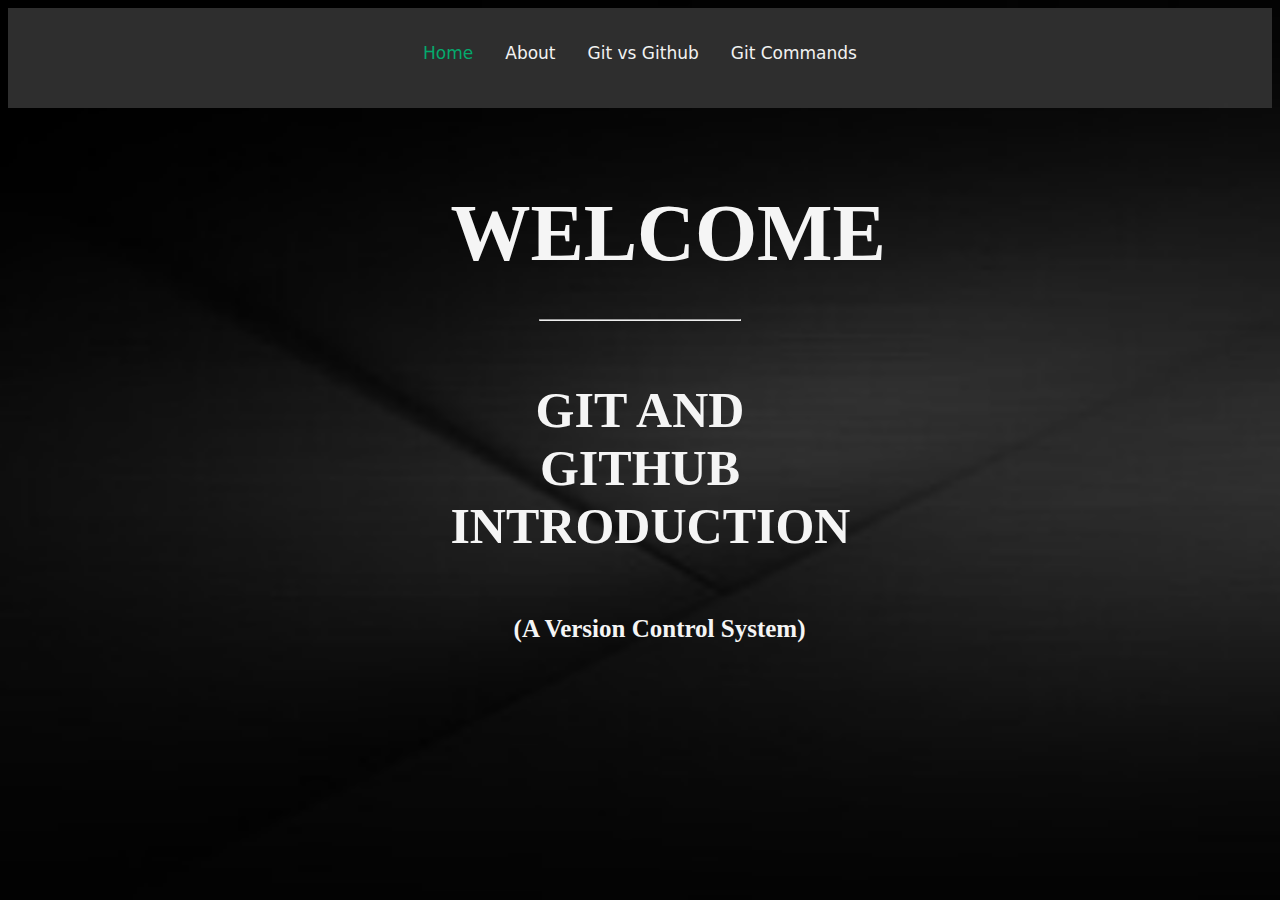
<file: git/index.html>
<!DOCTYPE html>
<html lang="en">
<head>
    <meta charset="UTF-8">
    <meta name="viewport" content="width=device-width, initial-scale=1.0">
    <title>git intro</title>
    <link rel="stylesheet" href="styles.css">
</head>
<body>
    <!-- <div class="nav"> -->
        <!-- <img src="./git.avif" alt="git" class="image" height="70px"> -->
        <div class="topnav">
            <a class="active" href="./index.html">Home</a>
            <a href="./about.html">About</a>
            <a href="./gitvshub.html">Git vs Github</a>
            <a href="./commands.html">Git Commands</a>
        </div>
        <!-- <img src="./git.avif" alt="git" class="image" height="70px"> -->
    <!-- </div> -->

    <div class="main">
        <h1 class="heading">WELCOME</h1>
        <hr class="line">
        <h1 class="head">GIT AND GITHUB INTRODUCTION</h1>
        <h4 class="vsc">(A Version Control System)</h4>
    </div>

    <!-- <div style="width: 500px; margin: auto; border: solid lightgrey; background-color: rgb(67, 67, 67);">
        <img src="./git.avif" width="500px" alt="">
        <div style="padding: 15px; color: white;">
            <h2>Welcome to the GIT and GITHUB session</h2>
            <p>Git is a popular version control system. It was created by Linus Torvalds in 2005, and has been maintained by Junio Hamano since then.</p>
            <p>It is used for:</p>
            <ul>
                <li>Tracking code changes</li>
                <li>Tracking who made changes</li>
                <li>Coding collaboration</li>
            </ul>
            <h2>Want to know more about the GIT commands?</h2>
            <button style="width: 400px; background-color: whitesmoke; color: rgb(67, 67, 67); border-radius: 30px;"></button>
            <a href="commands.html" style=" padding-top: 10px; padding-left: 25px;padding-bottom: 10px;padding-right: 25px;background-color: rgb(243, 235, 235); color: rgb(67, 67, 67);margin:100px;margin-bottom: 30px; border-radius: 30px;">Let's explore the git commands</a>
        </div>
        
    </div> -->
</body>
</html>
</file>
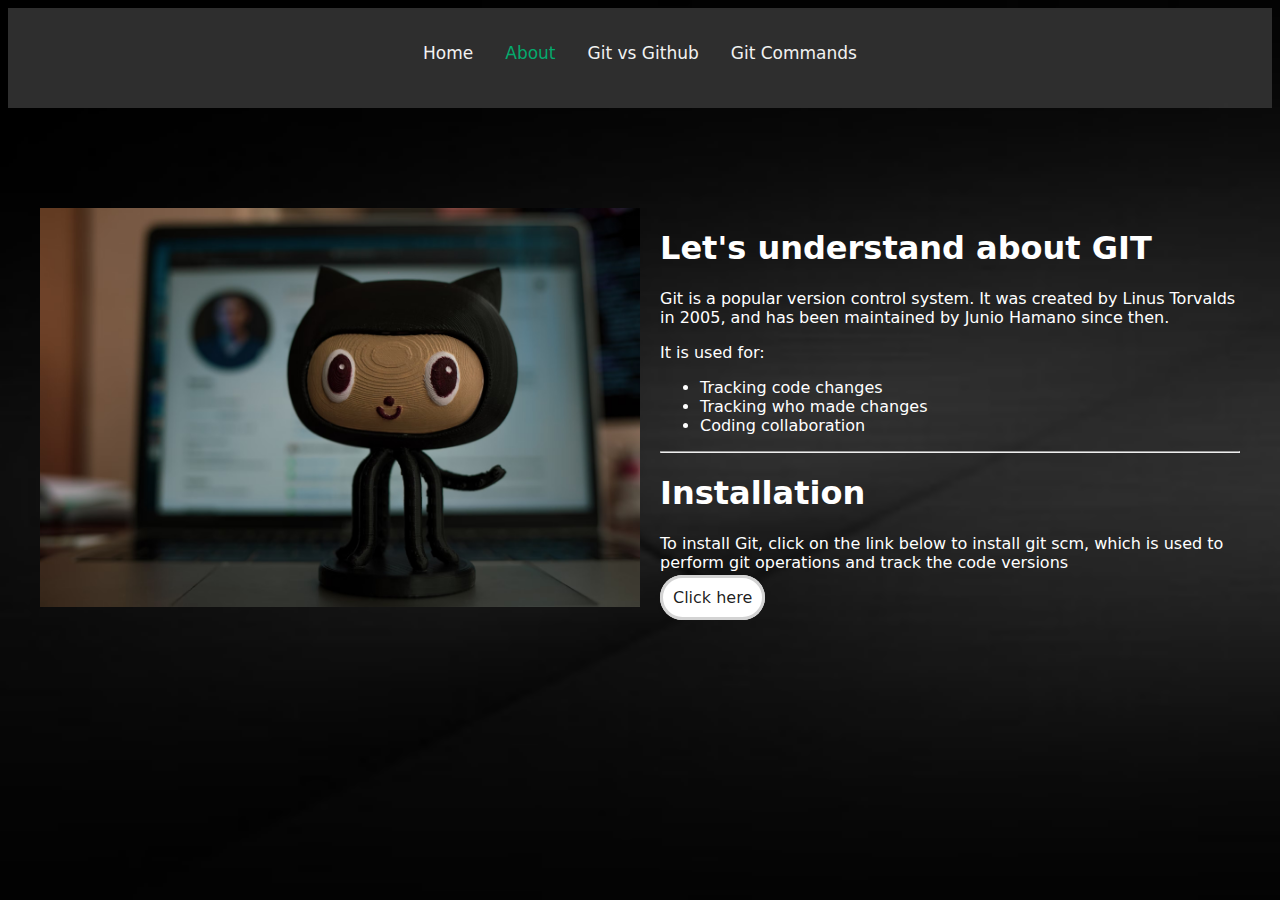
<file: git/about.html>
<!DOCTYPE html>
<html lang="en">
<head>
    <meta charset="UTF-8">
    <meta http-equiv="X-UA-Compatible" content="IE=edge">
    <meta name="viewport" content="width=device-width, initial-scale=1.0">
    <title>Git About</title>
    <link rel="stylesheet" href="styles.css">
</head>
<body>
    <div class="topnav">
        <a href="./index.html">Home</a>
        <a class="active" href="./about.html">About</a>
        <a href="./gitvshub.html">Git vs Github</a>
        <a href="./commands.html">Git Commands</a>
    </div>

    <div class="box">
        <img src="./git.avif" alt="git" class="image">
        <div class="content">
            <h1>Let's understand about GIT</h1>
            <p>Git is a popular version control system. It was created by Linus Torvalds in 2005, and has been maintained by Junio Hamano since then.</p>
            <p>It is used for:</p>
            <ul>
                <li>Tracking code changes</li>
                <li>Tracking who made changes</li>
                <li>Coding collaboration</li>
            </ul>
            <hr>
            <h1>Installation</h1>
            <p>To install Git, click on the link below to install git scm, which is used to perform git operations and track the code versions</p>
            <a href="https://git-scm.com/download/win" target="_blank" class="link">Click here</a>
        </div>
    </div>
    
</body>
</html>
</file>
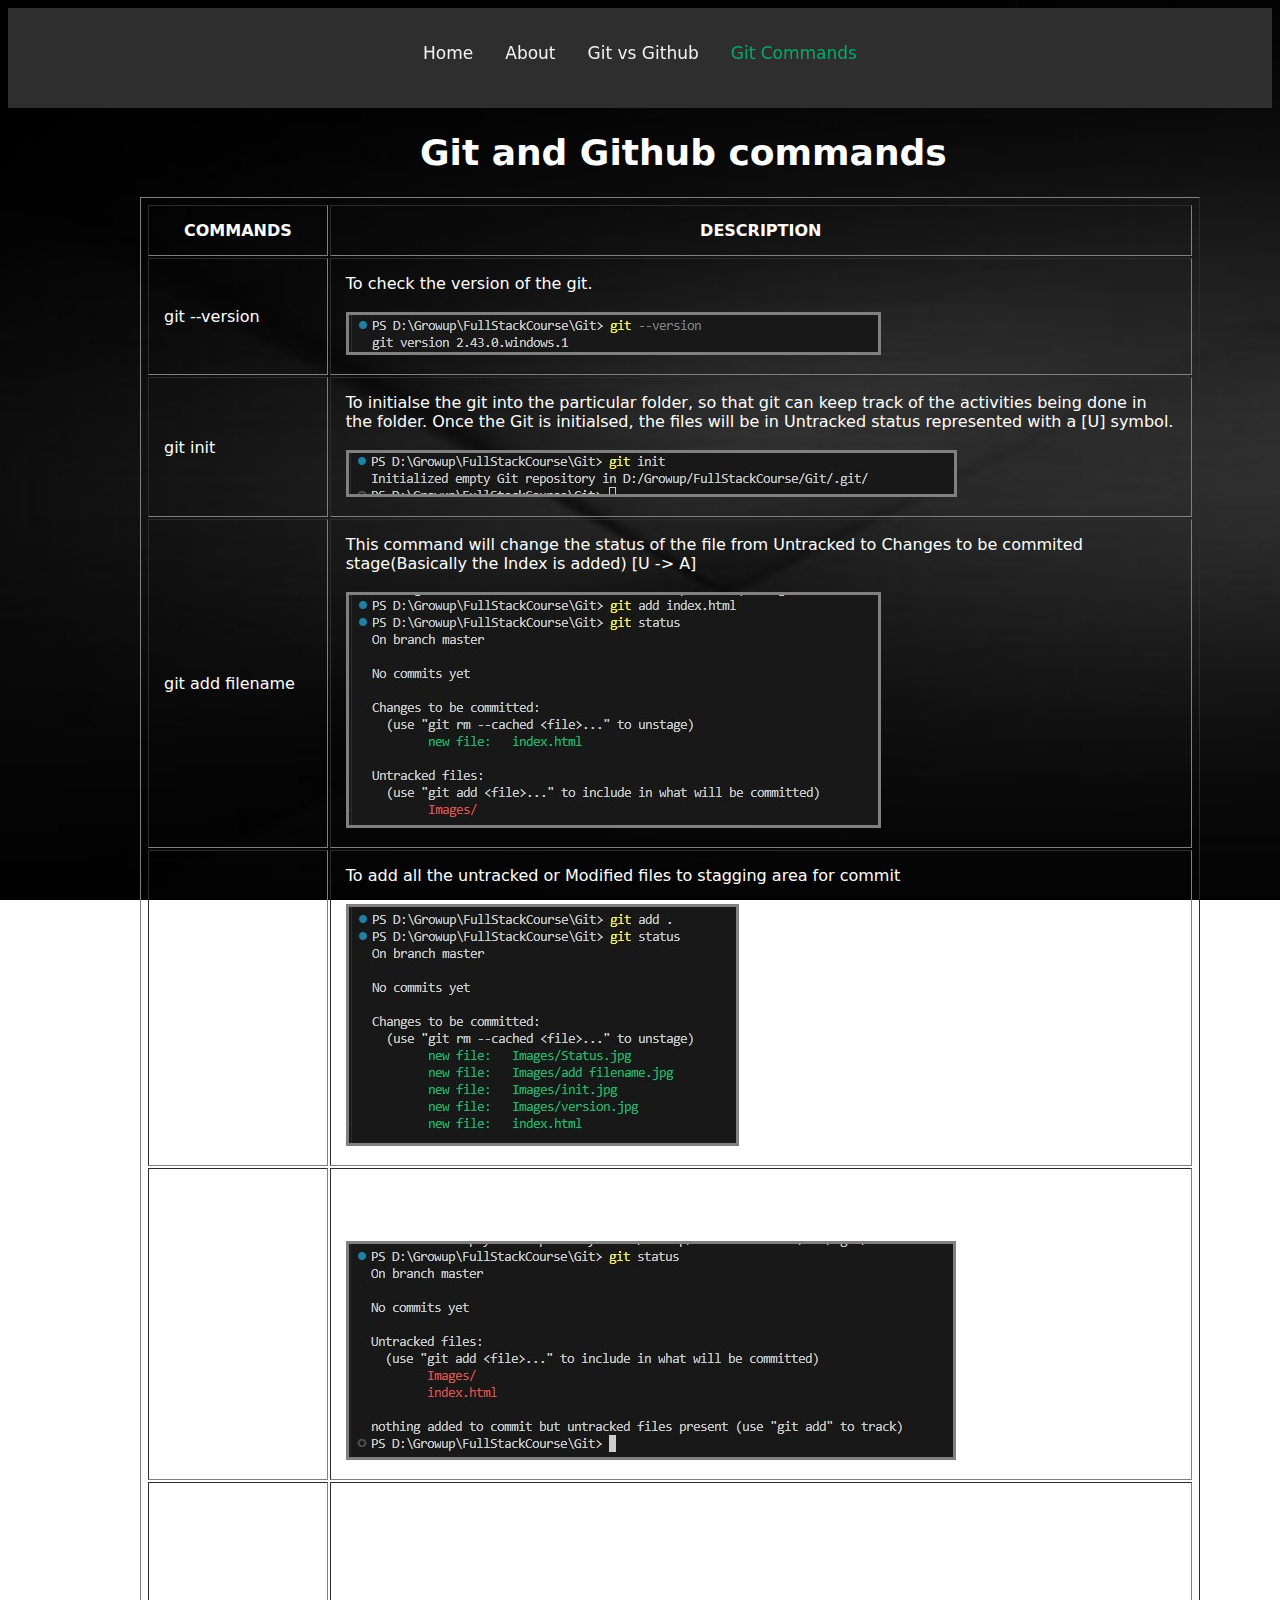
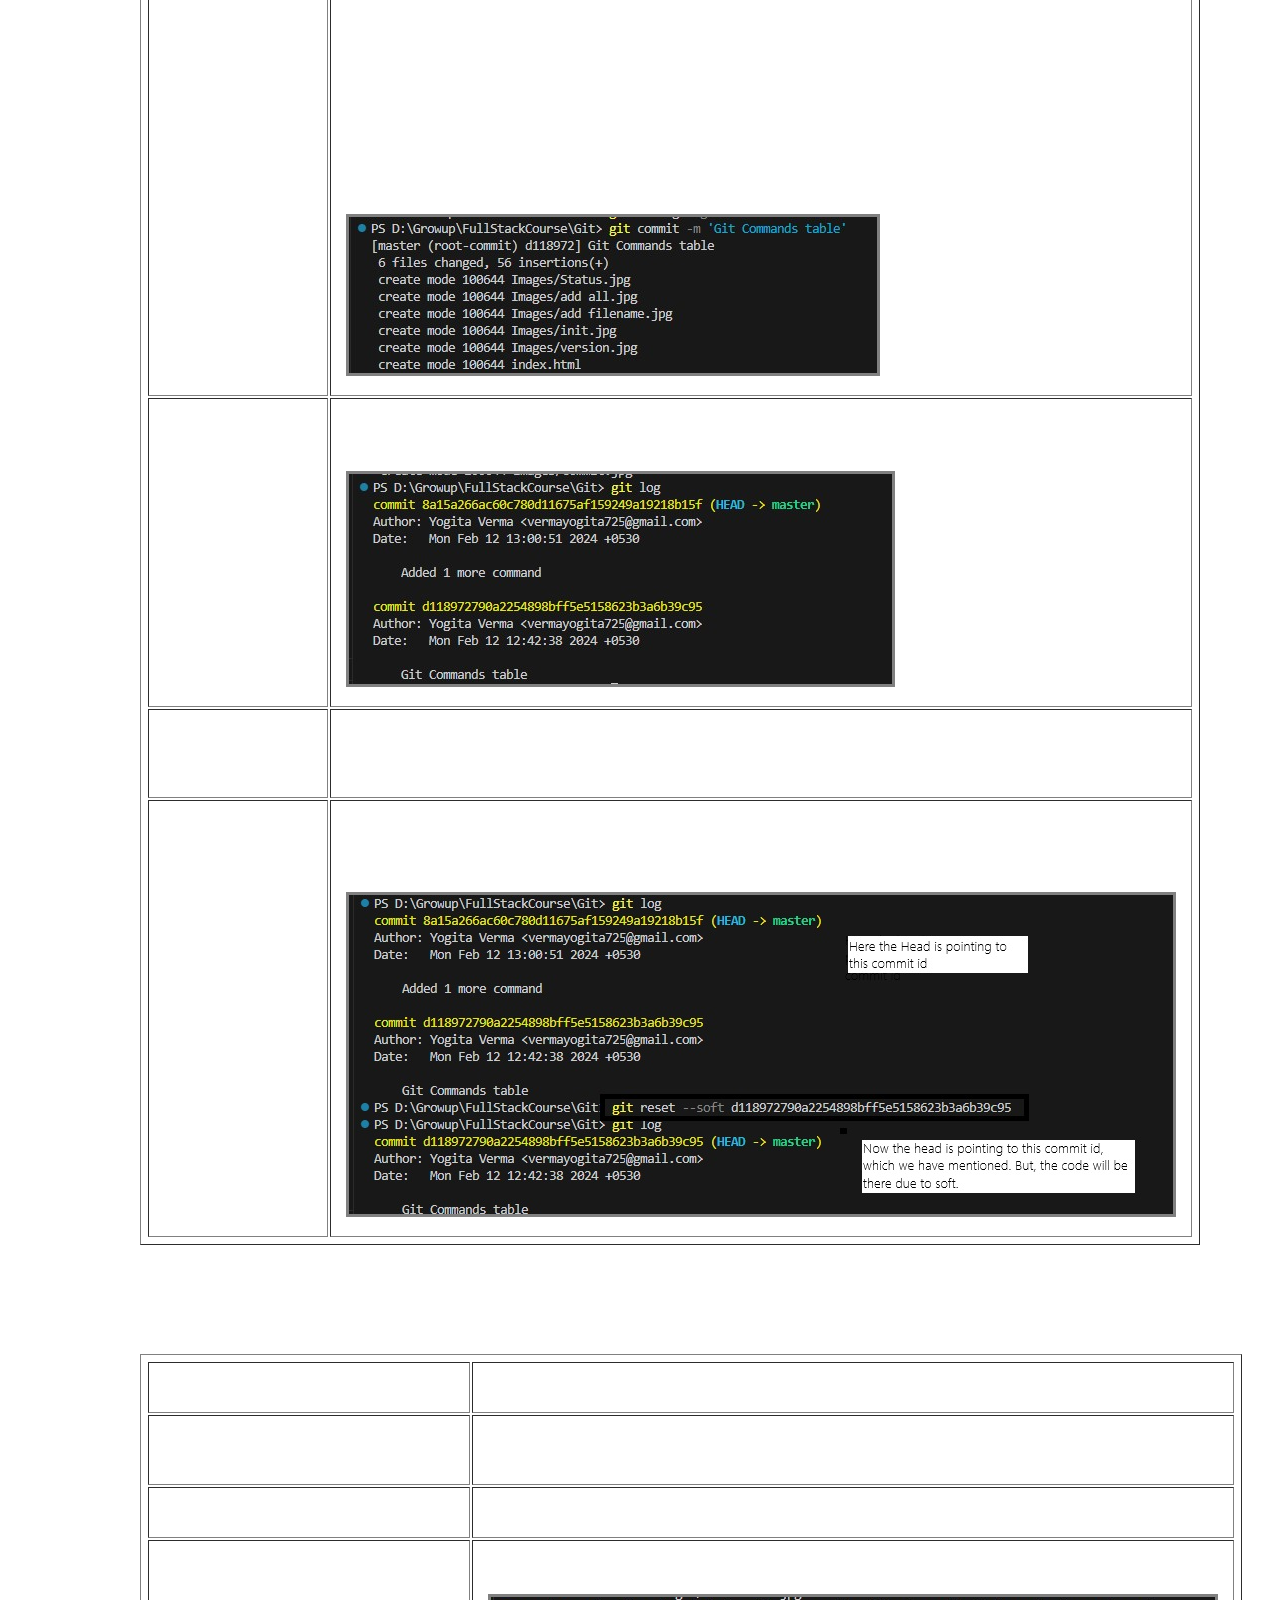
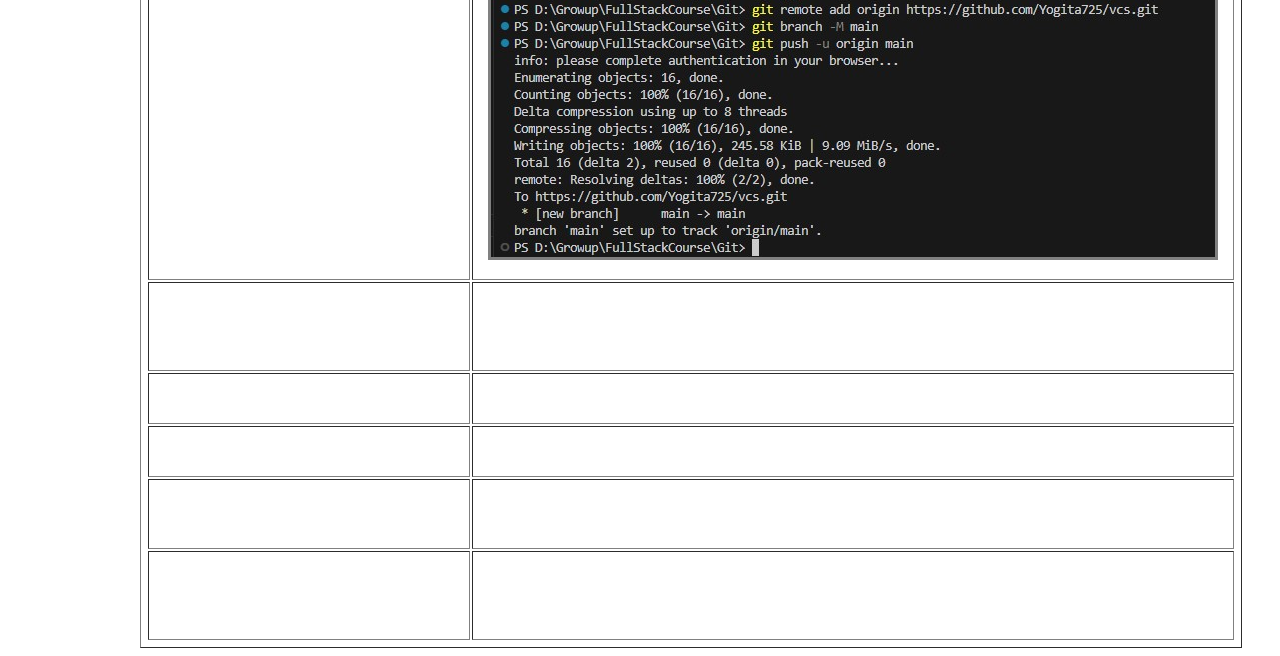
<file: git/commands.html>
<!DOCTYPE html>
<html lang="en">
<head>
    <meta charset="UTF-8">
    <meta name="viewport" content="width=device-width, initial-scale=1.0">
    <title>Commands</title>
    <link rel="stylesheet" href="styles.css">
</head>
<body>
    <div class="topnav">
        <a href="./index.html">Home</a>
        <a href="./about.html">About</a>
        <a href="./gitvshub.html">Git vs Github</a>
        <a class="active" href="./commands.html">Git Commands</a>
    </div>
    <div style="color: white;">
        <div style=" margin:auto; width: 800px; font-size: 18px;">
            <h1 style="margin-left: 180px;">Git and Github commands</h1>
        </div>
        <div class="commands">
            <table class="commandtable" border="solid lightgrey">
                <tr>
                    <th style="padding-left:35px;padding-right: 35px ;">COMMANDS</th>
                    <th>DESCRIPTION</th>
                </tr>
                <tr>
                    <td>git --version</td>
                    <td>To check the version of the git.
                        <br><br>
                        <img class="image_command" src="./Images/version.jpg" alt="version">
                    </td>
                </tr>
                <tr>
                    <td>git init</td>
                    <td> To initialse the git into the particular folder, so that git can keep track of the activities being done in the folder.
                        Once the Git is initialsed, the files will be in Untracked status represented with a [U] symbol.
                        <br><br>
                        <img src="./Images/init.jpg" alt="init" class="image_command">
                    </td>
                </tr>
                <tr>
                    <td>git add filename</td>
                    <td>This command will change the status of the file from Untracked to Changes to be commited stage(Basically the Index is added)
                        [U -> A]
                        <br><br>
                        <img src="./Images/add filename.jpg" alt="add filename" class="image_command">
                    </td>
                </tr>
                <tr>
                    <td>git add .</td>
                    <td>To add all the untracked or Modified files to stagging area for commit
                    <br><br>
                    <img src="./Images/add all.jpg" alt="add all" class="image_command">
                    </td>
                </tr>
                <tr>
                    <td>git status</td>
                    <td>With this command, we can see the status of the file whether the file is in Untracked, Modified or In Stagging area ready to be committed/pushed
                    <br><br>
                    <img src="./Images/Status.jpg" alt="status" class="image_command">
                    </td>
                </tr>
                <tr>
                    <td>git commit -m 'relatable message'</td>
                    <td>To commit the changes, which are stagged area. 
                        [Note: In the message, give a message in such a way that you can understand afterwards what you've done in that commit part]
                        <h4>If you're doing the commit for the first time, then you will get an error stating - 'Please tell me who you are'</h4>
                        <p>To resolve this error, run the below commands - </p>
                        <ol>
                            <li>git config --global user.email "xyz@example.com"</li>
                            <li>git config --global user.name "xyz"</li>
                        </ol>
                        <p>If you want to see/edit the config, run the below command - </p>
                        <ol><li>git config --global --edit</li></ol>
                        <br><br>
                        <img src="./Images/Commit.jpg" alt="commit" class="image_command">
                    </td>
                </tr>
                <tr>
                    <td>git log</td>
                    <td>This command is used to see the tracked versions of the code after committing the changes.
                        It will also give the commit id, which is useful to backtrack the code.
                        <br><br>
                        <img src="./Images/log.jpg" alt="log" class="image_command">
                    </td>
                </tr>
                <tr>
                    <td>git reset --hard commit_id</td>
                    <td>If in case, you did some mistake and unable to figure out what is the mistake, so with the help of this command we can go back 
                        to the previous version of the code.
                        [Note : --hard means it will remove the complete code part and then the head will point to the commit id]
                    </td>
                </tr>
                <tr>
                    <td>git reset --soft commit_id</td>
                    <td>If in case, you did some mistake and unable to figure out what is the mistake, so with the help of this command we can go back 
                        to the previous version of the code.
                        [Note : --soft means the code part will be there and head will point to the commit id version]
                        <br><br>
                        <img src="./Images/soft reset.jpg" alt="soft reset" class="image_command">
                    </td>
                </tr>
            </table>   
        </div> 
        <br>
        <div style=" margin:auto; width: 800px; font-size: 18px;">
            <h4 style="margin-left: 180px;">Let's learn about the commands to connect the code with the Github</h4>
        </div>
        <div class="commands">
            <table class="commandtable" border="solid lightgrey">
                <tr>
                    <th style="padding-left:35px;padding-right: 35px ;">COMMANDS</th>
                    <th>DESCRIPTION</th>
                </tr>
                <tr>
                    <td>git remote add origin https://github.com/Yogita725/vcs.git</td>
                    <td>To provide origin to the code, and to understand where the code needs to be pushed.</td>
                </tr>
                <tr>
                    <td>git branch -M main</td>
                    <td>This command will create a branch</td>
                </tr>
                <tr>
                    <td>git push -u origin main</td>
                    <td>Pushing the code into that origin
                        <br><br>
                        <img src="./Images/github.jpg" alt="github" class="image_command">
                    </td>
                </tr>
                <tr>
                    <td>git pull</td>
                    <td>If in the new dir, we have clone the code and in that in the main code area 
                        some other code got pushed, so to pull all the changes first, this command is used.
                        This will help us to work on the updated code.
                    </td>
                </tr>
                <tr>
                    <td>git branch</td>
                    <td>This command will show all the branches currently presentincluding main</td>
                </tr>
                <tr>
                    <td>git branch branchname</td>
                    <td>This command will help to create a new branch</td>
                </tr>
                <tr>
                    <td>git checkout branchname</td>
                    <td>To change the branch, suppose you want to change the current branch to test branch and perform some testing in that branch</td>
                </tr>
                <tr>
                    <td>git merge branchname</td>
                    <td>If the code testing is done in some other branch and you want to merge that code into the main branch.
                        So, just checkout from the main and give this merge command and mention branch name, from which we want to merge the code.
                    </td>
                </tr>
            </table>
        </div>
    </div>
</body>
</html>
</file>
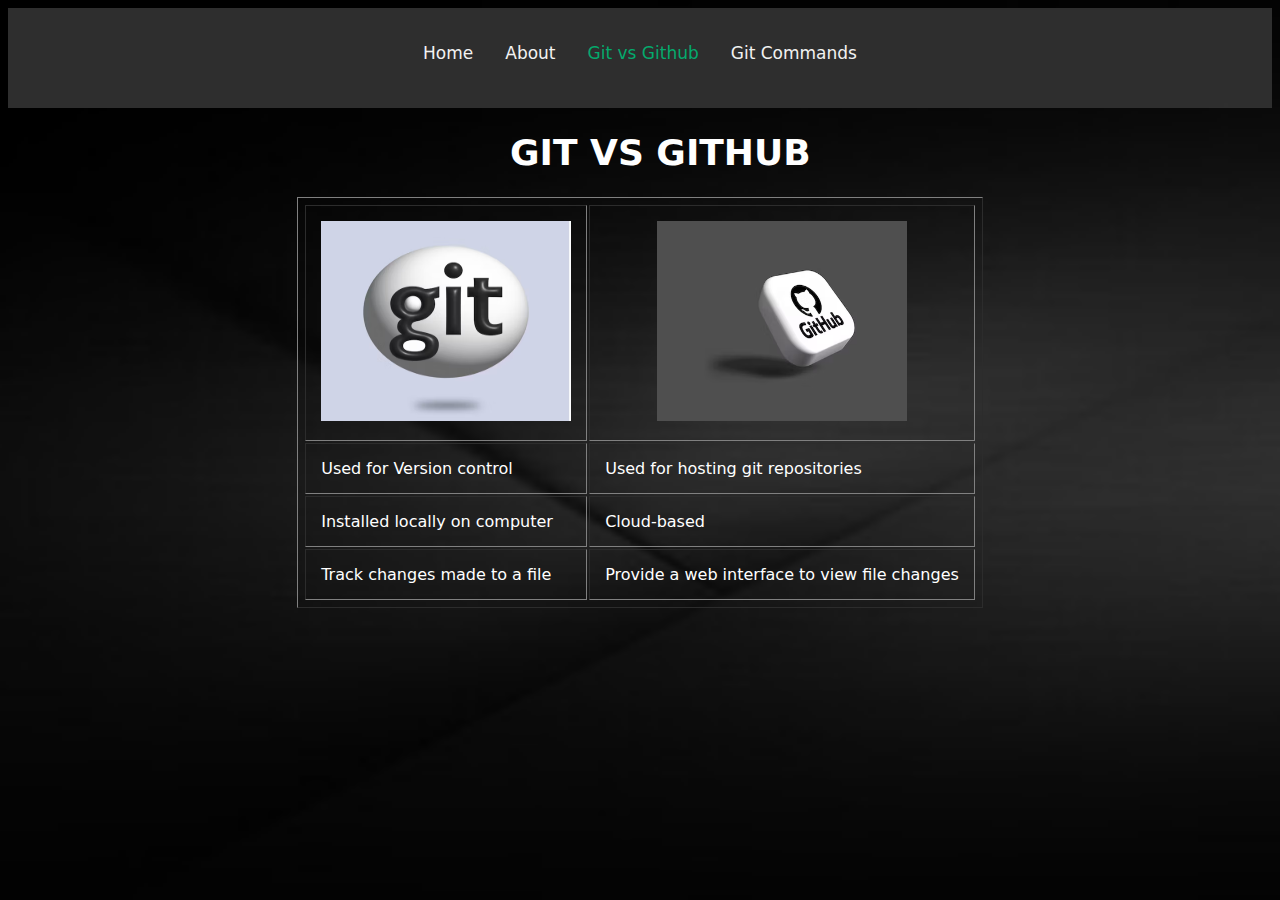
<file: git/gitvshub.html>
<!DOCTYPE html>
<html lang="en">
<head>
    <meta charset="UTF-8">
    <meta http-equiv="X-UA-Compatible" content="IE=edge">
    <meta name="viewport" content="width=device-width, initial-scale=1.0">
    <title>Git vs Github</title>
    <link rel="stylesheet" href="styles.css">
</head>
<body>
    <div class="topnav">
        <a href="./index.html">Home</a>
        <a href="./about.html">About</a>
        <a class="active" href="./gitvshub.html">Git vs Github</a>
        <a href="./commands.html">Git Commands</a>
    </div>
    <div style="color: white;">
        <div style=" margin:auto; width: 800px; font-size: 18px;">
            <h1 style="margin-left: 270px;">GIT VS GITHUB</h1>
        </div>
        <div class="commands">
            <table class="commandtable" border="solid lightgrey">
                <tr>
                    <th><img src="./git logo.avif" alt="git" height="200px" width="250px"></th>
                    <th><img src="./github.avif" alt="github" height="200px" width="250px"></th>
                </tr>
                <tr>
                    <td>Used for Version control</td>
                    <td>Used for hosting git repositories</td>
                </tr>
                <tr>
                    <td>Installed locally on computer</td>
                    <td>Cloud-based</td>
                </tr>
                <tr>
                    <td>Track changes made to a file</td>
                    <td>Provide a web interface to view file changes</td>
                </tr>
            </table>
        </div>

    </div>
</body>
</html>
</file>
<file: git/styles.css>
body{
    background-image:url(./background.jpg);
    background-repeat: no-repeat;
    background-size: cover;
    background-attachment: fixed;
    font-family: system-ui, -apple-system, BlinkMacSystemFont, 'Segoe UI', Roboto, Oxygen, Ubuntu, Cantarell, 'Open Sans', 'Helvetica Neue', sans-serif;
}

.nav{
    display: flex;
    justify-content: space-between;
}

.topnav {
    overflow: hidden;
    background-color: rgba(51, 51, 51, 0.9);
    height: 100px;
    position: sticky;
    top: 0;
    display: flex;
    justify-content:center; 
  }
  
  .topnav a {
    color: #f2f2f2;
    text-align: center;
    padding: 35px 16px;
    text-decoration: none;
    font-size: 17px;
  }
  
  .topnav a:hover {
    /* background-color: #ddd;
    color: black; */
    color: #04AA6D;
  }

  .topnav a.active {
    color: #04AA6D;
  }

  .heading{
    color: whitesmoke;
    font-family: 'Times New Roman', Times, serif;
    font-size:80px;
    margin: 80px 35%;
  }

  .line{
    width: 200px;
    margin-top: -40px;
  }


  .head{
    color: whitesmoke;
    font-family: 'Times New Roman', Times, serif;
    font-size:50px;
    margin: 60px 35%;
    text-align: center;
  }

  .vsc{
    color: whitesmoke;
    font-family: 'Times New Roman', Times, serif;
    font-size:25px;
    /* margin: -30px 45%; */
    margin-left: 40%;
  }

  .box{
    display: flex;
    width: 1200px;
    margin: 100px auto;
  }

  .image{
    width:600px ;
  }

  .content{
    color: white;
    padding-left: 20px; 
  }

  .link{
    text-decoration: none;
    color: rgba(25, 25, 25, 0.993);
    border: solid lightgray;
    border-radius: 60px;
    padding: 10px;
    background-color: white;
    margin-top: 40px;
  }

  .commands{
    width: 1000px;
    /* text-align: center; */
    margin: auto;
  }

  .commandtable{
    padding: 5px;
    margin: auto;
  }

  th{
    padding: 15px;
  }

  td{
    padding: 15px;
  }

  .image_command{
    border: solid rgb(128, 128, 128);
  }
</file>
